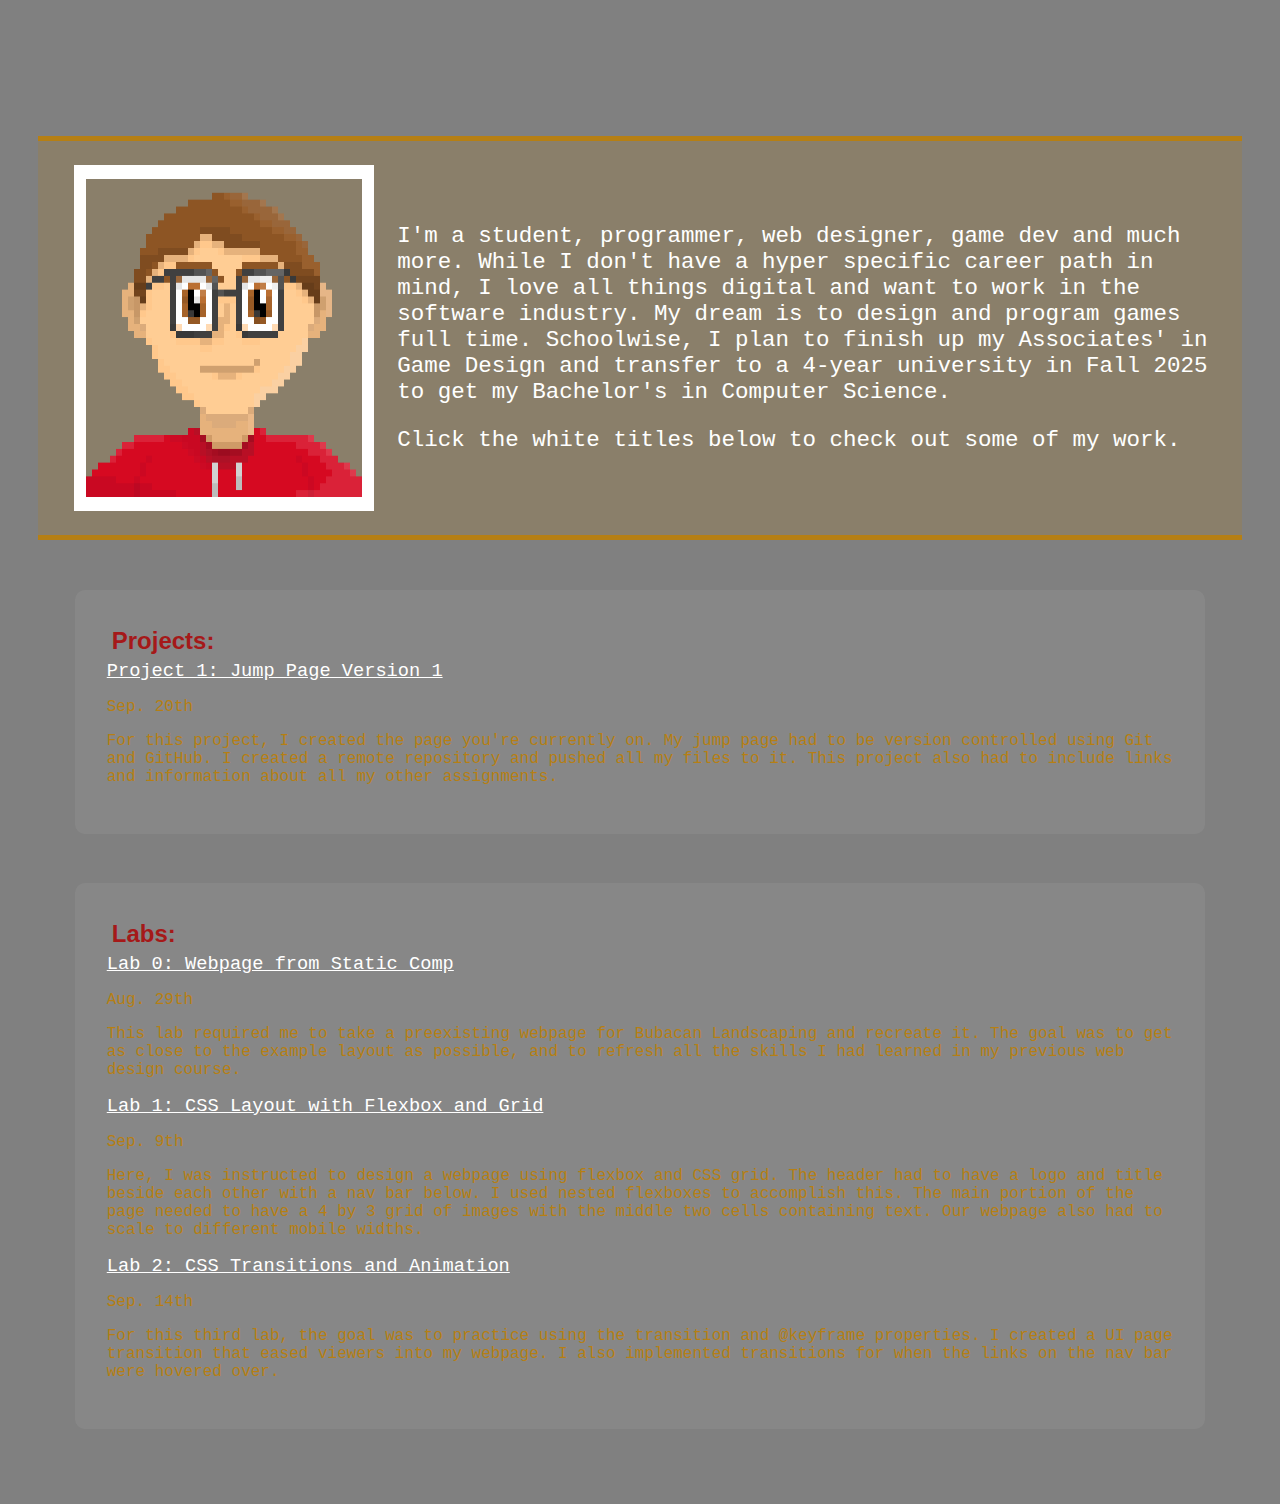
<file: artdm174/index.html>
<!--
Author: Josh T
File Name: index.html for Project 1
-->

<!DOCTYPE html>
<html lang="en">
<head>
    <meta charset="UTF-8">
    <meta name="viewport" content="width=device-width, initial-scale=1.0">
    <title>Jump Page</title>

    <link rel="stylesheet" href="css/main.css">
</head>
<body>

    <main>

        <!--
        have a section for the information about me
        -->
        <div class="about">

            <!--include an intro header-->
            <h1>Hey There!<br>I'm Josh</h1>

            <!--include a section for the intro image and text-->
            <div class = "intro">

                <img src="images/pixel portrait.png" alt="pixel art portrait of a man in a red sweatshirt">


                <!--wrap the intro text in a div so that it organizes in a grid properly-->
                <div class ="aboutText">
                    <p>I'm a student, programmer, web designer, game dev and much more. While I don't have a hyper specific career path in mind, 
                        I love all things digital and want to work in the software industry. 
                        My dream is to design and program games full time. 
                        Schoolwise, I plan to finish up my Associates' in Game Design and transfer to a 4-year university in Fall 2025 
                        to get my Bachelor's in Computer Science.
                    </p>
        
                    <p>
                        Click the white titles below to check out some of my work.
                    </p>
                </div>


            </div>

            
        </div>

        <!--include a section for the list of projects-->
        <section class="projects">
            <!--include a section heading-->
            <h2>Projects:</h2>

            <!--include a list where each list item has a title link, date and a description-->
            <ul>
                <li><a href="https://github.com/Life-Trekker/artdm174/tree/main/artdm174" target = "_blank">Project 1: Jump Page Version 1</a>
                    <p>Sep. 20th</p>
                    <p>For this project, I created the page you're currently on.  
                        My jump page had to be version controlled using Git and GitHub.  
                        I created a remote repository and pushed all my files to it.
                        This project also had to include links and information about all my other assignments.
                    </p>
                </li>
            </ul>
        </section>
    
        <!--include a section for the list of labs-->
        <section class="labs">

            <!--include a section heading-->
            <h2>Labs:</h2>

            <!--include a list where each list item has a title link, date and a description-->
    
            <ul>
                <li><a href="https://github.com/Life-Trekker/artdm174/tree/main/artdm174/labs/lab0" target = "_blank">Lab 0: Webpage from Static Comp</a>
                    <p>Aug. 29th</p>
                    <p>This lab required me to take a preexisting webpage for Bubacan Landscaping and recreate it.  
                        The goal was to get as close to the example layout as possible, 
                        and to refresh all the skills I had learned in my previous web design course.</p>
                </li>
                <li><a href="https://github.com/Life-Trekker/artdm174/tree/main/artdm174/labs/lab1" target = "_blank">Lab 1: CSS Layout with Flexbox and Grid</a>
                    <p>Sep. 9th</p>
                    <p>Here, I was instructed to design a webpage using flexbox and CSS grid.  
                        The header had to have a logo and title beside each other with a nav bar below.  I used nested flexboxes to accomplish this.
                        The main portion of the page needed to have a 4 by 3 grid of images with the middle two cells containing text.
                        Our webpage also had to scale to different mobile widths.
                    </p>
                </li>
                <li><a href="https://github.com/Life-Trekker/artdm174/tree/main/artdm174/labs/lab2" target = "_blank">Lab 2: CSS Transitions and Animation</a>
                    <p>Sep. 14th</p>
                    <p>For this third lab, the goal was to practice using the transition and @keyframe properties.
                        I created a UI page transition that eased viewers into my webpage.
                        I also implemented transitions for when the links on the nav bar were hovered over.
                    </p>
                </li>
            </ul>
        </section>

    </main>

</body>
</html>
</file>
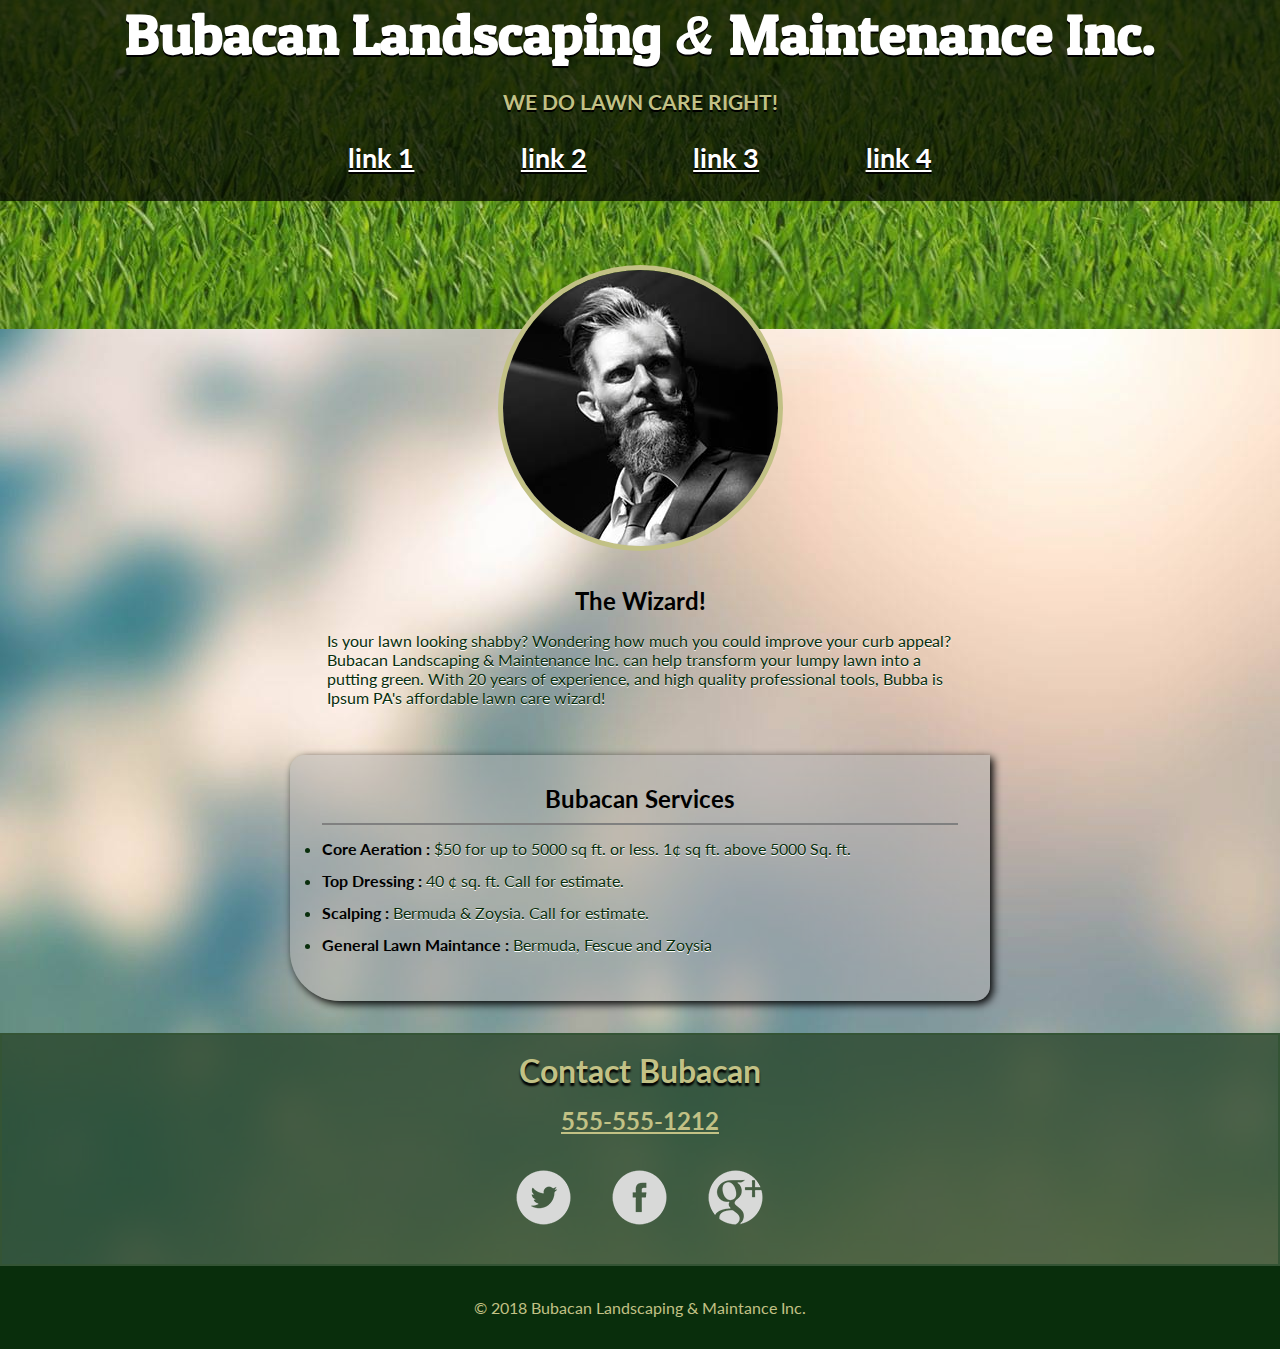
<file: artdm174/labs/lab0/index.html>
<!--
Author: Josh T
File Name: index.html for Lab 0
-->


<!DOCTYPE html>
<html lang="en">
    <head>
        <meta charset="UTF-8" />
        <title>Bubacan Landscaping &amp; Maintenance Inc.</title>
        <meta name="viewport" content="width=device-width, initial-scale=1.0" />
        <link rel="stylesheet" href="main.css">
    </head>

    <body>
        <!--this header contains the webpage title, motto and the list of links to other pages.-->
        <header>
            <h1>Bubacan Landscaping <i class="top_heading_amp">&amp;</i> Maintenance Inc.</h1>
            <h2>WE DO LAWN CARE RIGHT!</h2>

            <nav>
                <ul>
                    <li><a href="#">link 1</a></li>
                    <li><a href="#">link 2</a></li>
                    <li><a href="#">link 3</a></li>
                    <li><a href="#">link 4</a></li>
                </ul>
            </nav>
        </header>


        <main>
            <article>

                <!--this intro section contains the central image and the main intro text-->
                <section class="intro">
                    <img src="images/male-square.jpg">
                    <h2>The Wizard!</h2>
                    <p>Is your lawn looking shabby? Wondering how much you could improve your curb appeal? 
                        Bubacan Landscaping & Maintenance Inc. can help transform your lumpy lawn into a putting green. 
                        With 20 years of experience, and high quality professional tools, Bubba is Ipsum PA's affordable lawn care wizard!

                    </p>
                </section>

                <!--this services section contains the Bubacan Services title and a list of services offered-->
                <section class="services">
                    <h2>Bubacan Services</h2>
                    <ul>
                        <li>
                            <p><h3>Core Aeration :</h3> $50 for up to 5000 sq ft. or less.  1&cent; sq ft. above 5000 Sq. ft.</p>
                        </li>

                        <li>
                            <p><h3>Top Dressing :</h3> 40 &cent; sq. ft. Call for estimate.</p>
                        </li>

                        <li>
                            <p><h3>Scalping :</h3> Bermuda &amp; Zoysia. Call for estimate.</p>
                        </li>

                        <li>
                            <p><h3>General Lawn Maintance :</h3> Bermuda, Fescue and Zoysia</p>
                        </li>
                    </ul>
                </section>

                <!--this contact section contains a Contact Bubacan title, a phone number and social media images-->
                <section class="contact">
                    <h2>Contact Bubacan</h2>
                    <p><a href="#">555-555-1212</a></p>

                    <ul>
                        <li><a href="#"><img src="images/twitter.png"></a></li>

                        <li><a href="#"><img src="images/facebook.png"></a></li>
                        
                        <li><a href="#"><img src="images/google.png"></a></li>
                    </ul>
                </section>
            </article>
        </main>

        <!--the footer just has one line of copyright text-->
        <footer>
            <p>&copy; 2018 Bubacan Landscaping &amp; Maintance Inc.</p>
        </footer>
    </body>
</html>
</file>
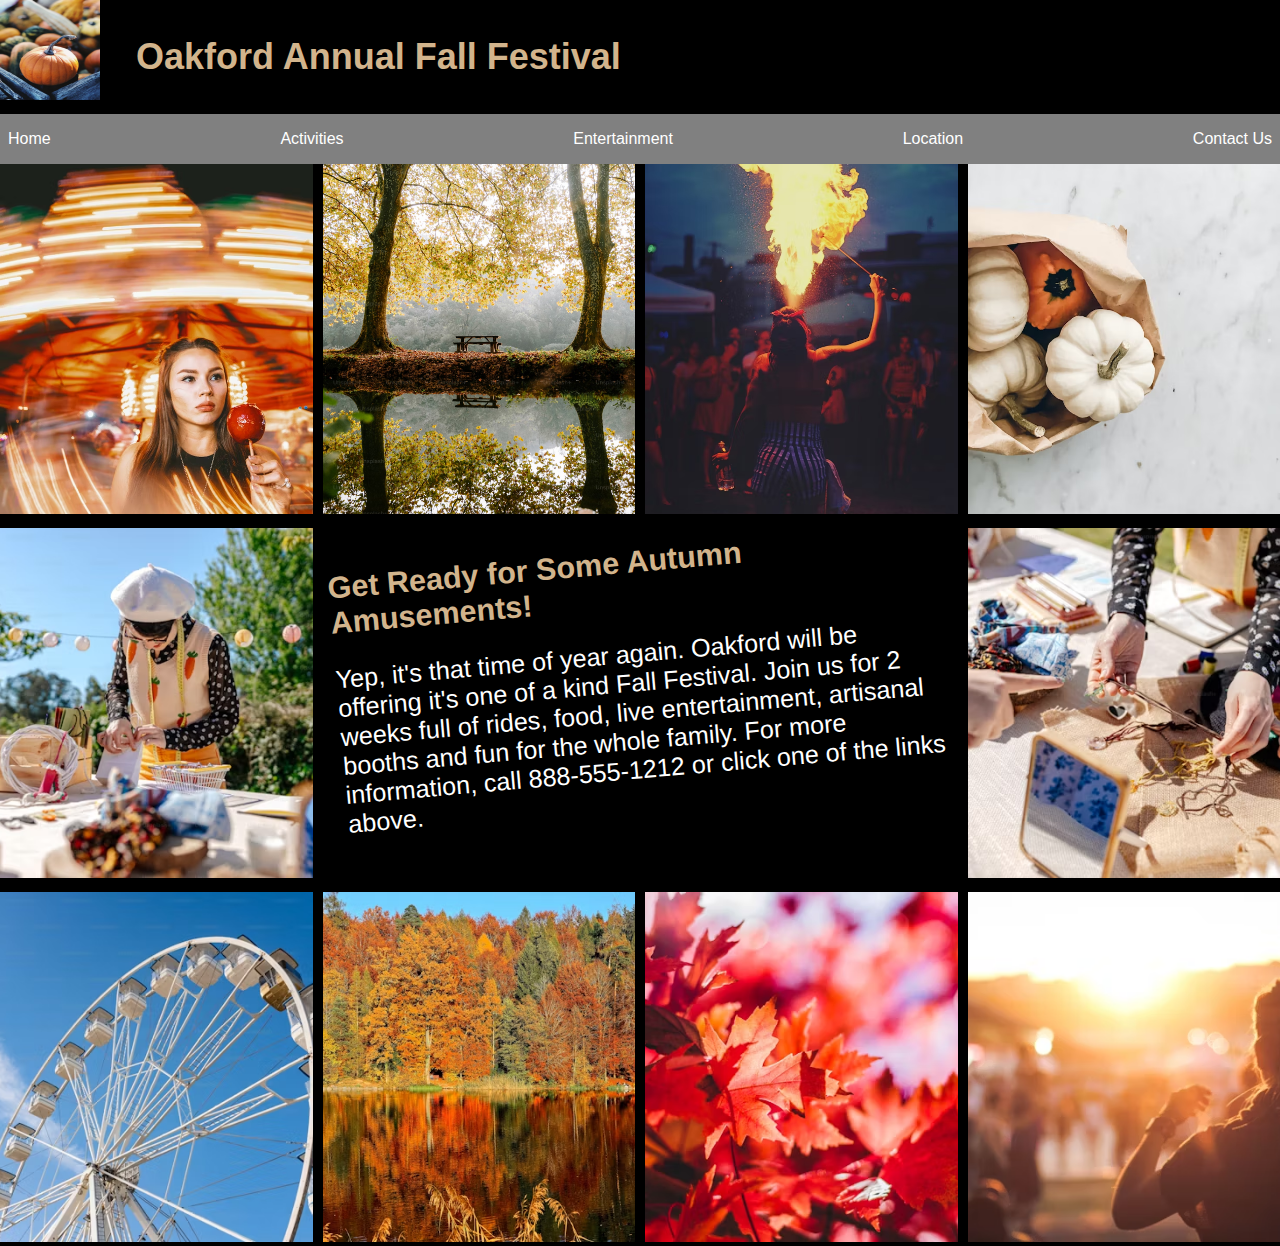
<file: artdm174/labs/lab1/index.html>
<!--
Author: Josh T
File Name: index.html for Lab 1
-->


<!DOCTYPE html>
<html lang="en">
    <head>
        <meta charset="UTF-8" />
        <meta name="viewport" content="width=device-width, initial-scale=1.0" />

        <title>Lab 1</title>

        <link rel="stylesheet" href="main.css">
    </head>

    <body>

        <header>
            
            <div class = "header_text">
                <img src="images/pumpkin1.avif">

                <h1>Oakford Annual Fall Festival</h1>
            </div>

            <nav>
                <ul>
                    <li><a href="#">Home</a></li>
                    <li><a href="#">Activities</a></li>
                    <li><a href="#">Entertainment</a></li>
                    <li><a href="#">Location</a></li>
                    <li><a href="#">Contact Us</a></li>
                </ul>
            </nav>

        </header>

        <main>
            <div class="grid_image">
                <img src="images/apple.avif">
            </div>

            <div class="grid_image">
                <img src="images/bench.avif">
            </div>

            <div class="grid_image">
                <img src="images/fire.avif">
            </div>

            <div class="grid_image">
                <img src="images/counter.avif">
            </div>

            <div class="grid_image">
                <img src="images/chef.avif">
            </div>


            <div class="body_text">
                <h2>Get Ready for Some Autumn Amusements!</h2>

                <p>Yep, it's that time of year again.  Oakford will be offering it's one of a kind Fall Festival.  
                    Join us for 2 weeks full of rides, food, live entertainment, artisanal booths and fun for the whole family.  
                    For more information, call 888-555-1212 or click one of the links above.
                </p>
            </div>

            <div class="grid_image">
                <img src="images/braclets.avif">
            </div>

            <div class="grid_image">
                <img src="images/wheel.avif">
            </div>

            <div class="grid_image">
                <img src="images/fall_forest.avif">
            </div>

            <div class="grid_image">
                <img src="images/leaves.avif">
            </div>

            <div class="grid_image">
                <img src="images/person.avif">
            </div>
        </main>
    </body>
</html>
</file>
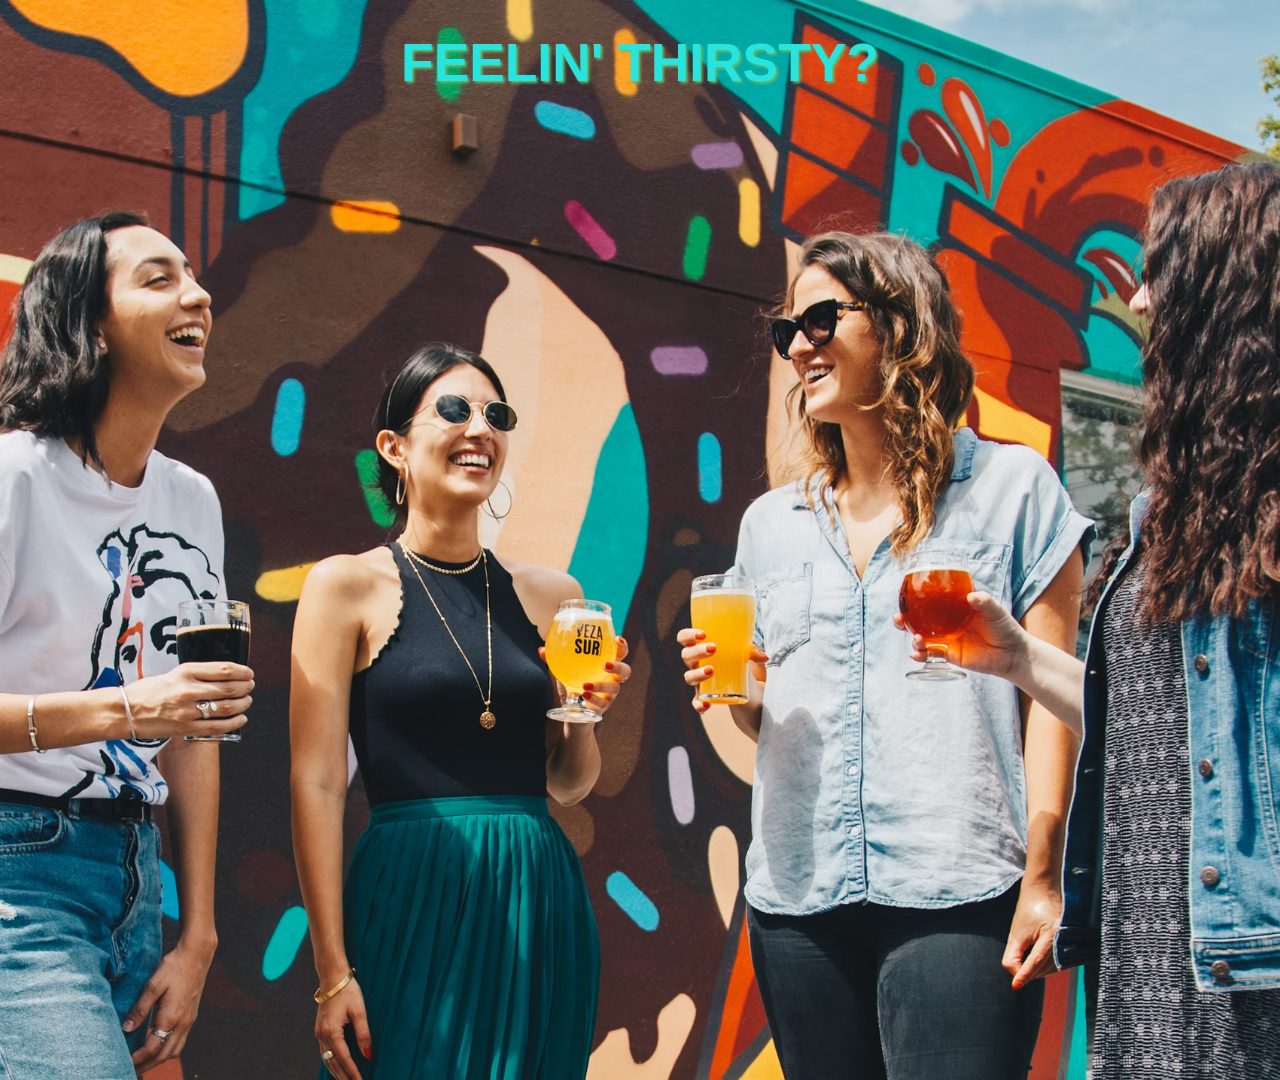
<file: artdm174/labs/lab2/index.html>
<!--
Author: Josh T
File Name: index.html for Lab 2
-->


<!DOCTYPE html>
<html lang="en">
    <head>
        <meta charset="UTF-8" />
        <meta name="viewport" content="width=device-width, initial-scale=1.0" />

        <title>Miracle Mixes</title>

        <link rel="stylesheet" href="main.css">
    </head>

    <body>

        <!--this div will hold the image that displays at the intro-->
        <div class="introCard">
            <!--this is the heading that displays on top of the intro image-->
          <h2>FEELIN' THIRSTY?</h2>
        </div>

        <!--this div contains all the other content-->
        <div class="content">
        <header>
                <!--this is the main website heading-->
                <h1>Miracle Mixes</h1>

            <!--this is the row of navigation links-->
            <nav>
                <ul>
                    <li><a href="#">HOME</a></li>
                    <li><a href="#">PRODUCTS</a></li>
                    <li><a href="#">CONTACT US</a></li>
                </ul>
            </nav>

        </header>


        <main>
            <!--this div contains the three product images for the home page-->
            <div class="productImages">
                <img src="images/orange_drink.avif">
                <img src="images/mint_drink.avif">
                <img src="images/lemon_drink.avif">
            </div>

            <!--this is the heading for the about section-->
            <h3>ABOUT</h3>

            <!--this is the body text describing the company and products -->
            <p>
                Miracle Mixes allow you to enjoy your favorite beverages on the go.  All you need is water! 
                Lorem ipsum dolor sit amet consectetur adipisicing elit. Aliquid illum at deleniti harum fugiat atque quam asperiores veritatis 
                delectus sunt numquam, distinctio neque nostrum debitis commodi qui officiis velit eius.
            </p>


        </main>

        <!--this footer contains a simple copyright statement-->
        <footer>
            
            <p>
                &copy Miracle Foods Inc. 2024.  All rights reserved.

            </p>
        </footer>
        </div>

    </body>
</html>
</file>
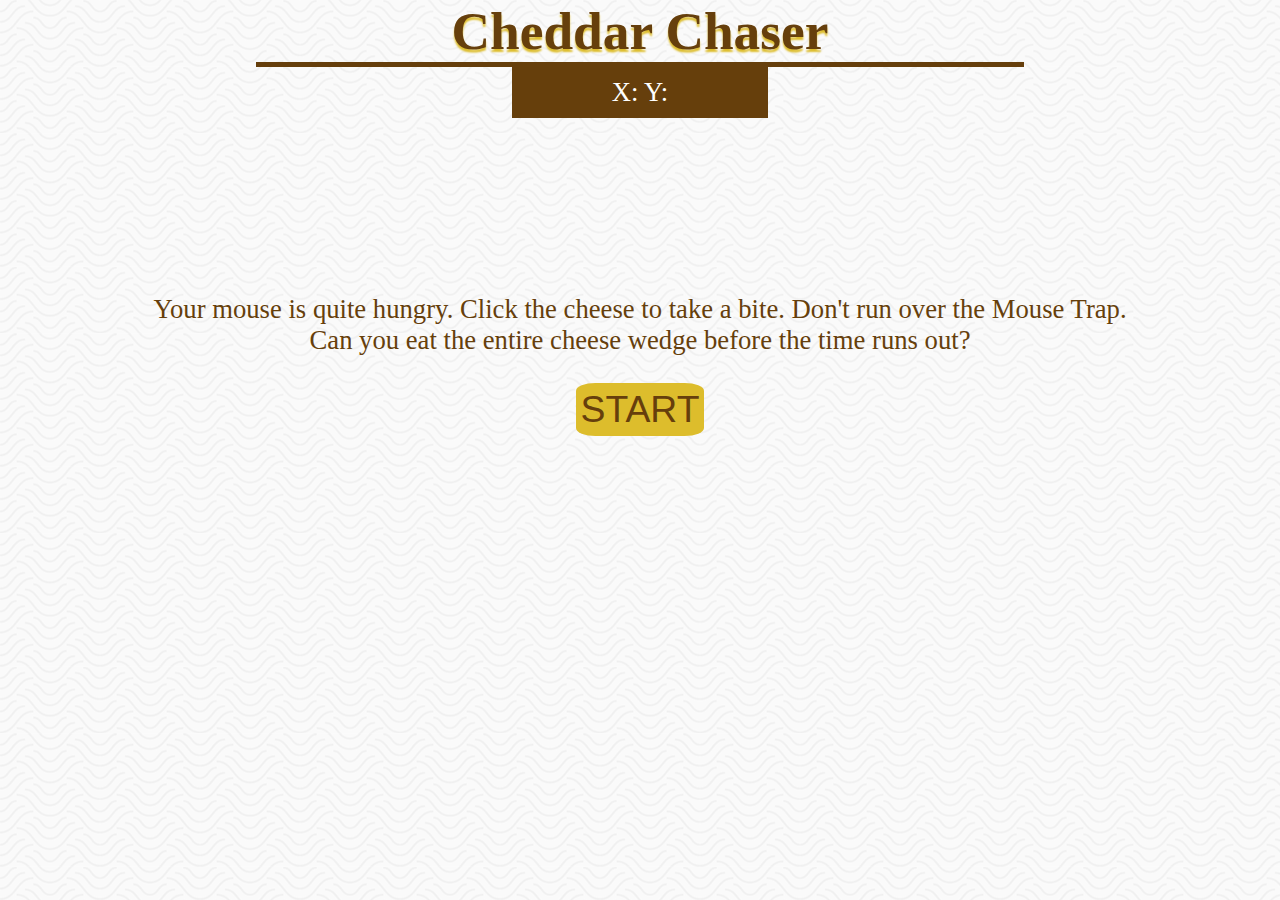
<file: artdm174/labs/lab3/index.html>
<!--
Author: Josh T
File Name: index.html for Lab 3
-->

<!DOCTYPE html>
<html lang="en">
<head>
    <meta charset="UTF-8">
    <meta name="viewport" content="width=device-width, initial-scale=1.0">
    <title>Clicker Game</title>

    <link rel="stylesheet" href="main.css">    
</head>

<body>

    <main>

        <!--create a heading-->
        <h1>Cheddar Chaser</h1>

        <!--create paragraphs to hold the mouse's location, the health of the cheese and the timer-->
        <p id="mouseLocator">X:   Y: </p>
        <p id="health"></p>
        <p id="timer"></p>

        <!--create images to hold the cheese and the mouse trap-->
        <img id="cheese" src="images/cheese.png">
        <img id="mouseTrap" src="images/mouse-trap.png">

        <!--create paragraphs to hold the game result and the instructions-->
        <p id="result"></p>
        <p id="instructions">Your mouse is quite hungry.  Click the cheese to take a bite.  Don't run over the Mouse Trap.<br>Can you eat the entire cheese wedge before the time runs out?</p>

        <!--create a button to begin the game-->
        <button id="start">START</button>


    </main>

</body>
</html>

<!--include the JS in the main.js file-->
<script src="main.js"></script>
</file>
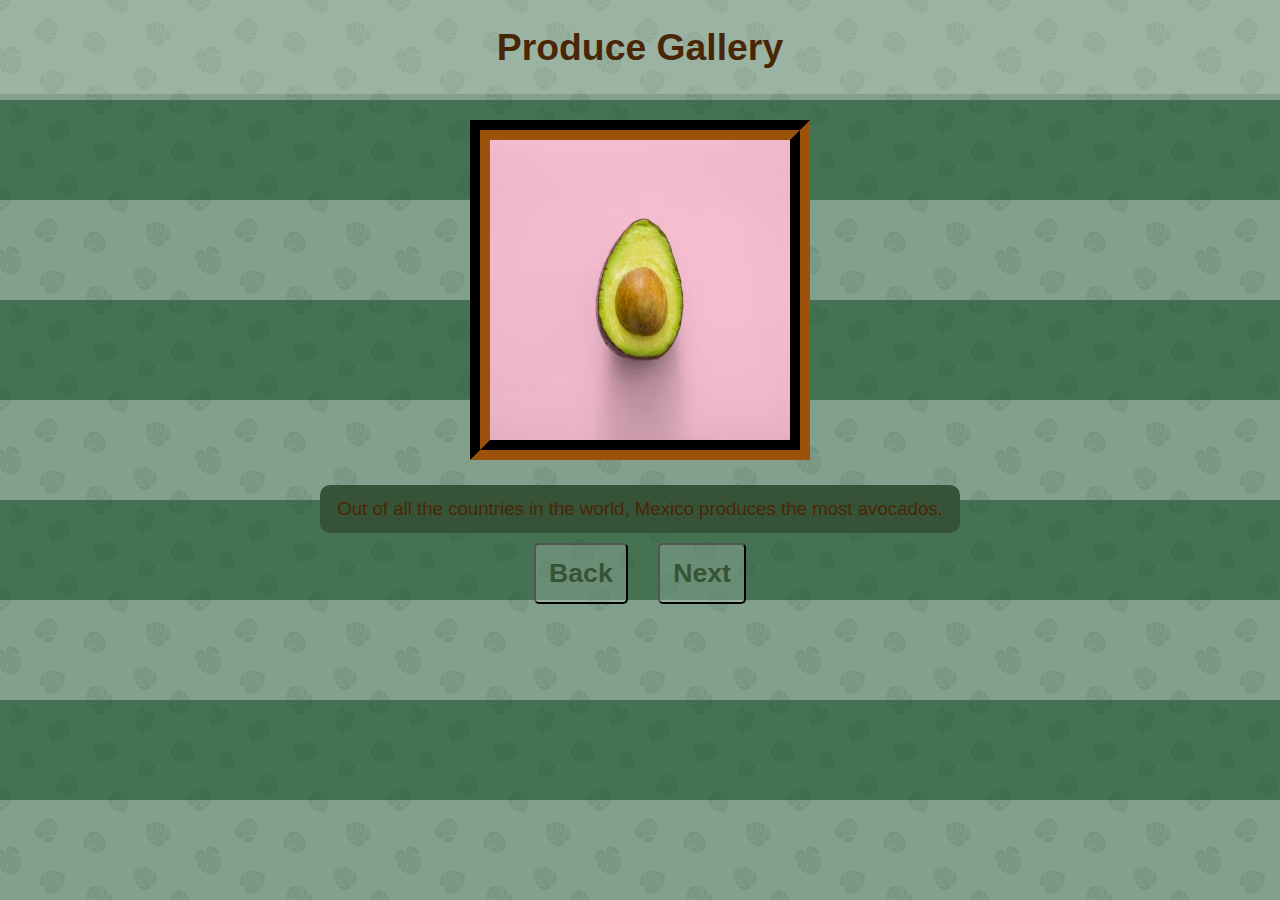
<file: artdm174/labs/lab4/index.html>
<!--
Author: Josh T
File Name: index.html for Lab 4
-->

<!DOCTYPE html>
<html lang="en">
<head>
    <meta charset="UTF-8">
    <meta name="viewport" content="width=device-width, initial-scale=1.0">
    <title>Grocery Gallery</title>

    <!--include the CSS in the main.css file-->
    <link rel="stylesheet" href="main.css"> 
    
    <!--include the JS in the main.js file-->
    <script src="main.js"></script>

    <!--include a fabicon-->
    <link rel="icon" href="images/fabicon.png" type="image/jpg">
</head>

<body>

    <main>

        <!--create a heading-->
        <h1>Produce Gallery</h1>

        <!--create a figure to hold all the images-->
        <figure id="gallery">

            <!--create 10 images that each have alt text and a class of slide-->
            <img class="slide" src="images/avocado.avif" alt="Out of all the countries in the world, Mexico produces the most avocados.">
            <img class="slide" src="images/banana.avif" alt="Bananas are high in potassium: an important mineral for the immune system">
            <img class="slide" src="images/cherries.avif" alt="Cherries come in a variety of other colors aside from red, including yellow, orange, black and purple.">
            <img class="slide" src="images/orange.avif" alt="Oranges are actually a special kind of berry.">
            <img class="slide" src="images/papaya.avif" alt="Papaya seeds are completely edible and are said to have a spicy flavor.">
            <img class="slide" src="images/tomato.avif" alt="The largest tomato on record weighed 3.5kg and was picked in Oklahoma.">
            <img class="slide" src="images/kiwi.avif" alt="Kiwi is a common topping on whipped cream and pavlova.">
            <img class="slide" src="images/dragonFruit.avif" alt="Dragon fruit is high in antioxidants, which help prevent chronic diseases.">
            <img class="slide" src="images/sprout.avif" alt="Brussel sprouts were introduced to North America by 18th century French settlers in Louisiana.">
            <img class="slide" src="images/mushroom.avif" alt="Several species of mushroom glow in the dark.">

            <!--create a figcaption to hold the caption for each image-->
            <figcaption id="caption">Here's some pictures of fruit.</figcaption>
        </figure>


        <!--create a div with two button controls inside-->
        <div class="controls">
            <button class="backBtn">Back</button>
            <button class="nextBtn">Next</button>
          </div>




    </main>

</body>

</html>
</file>
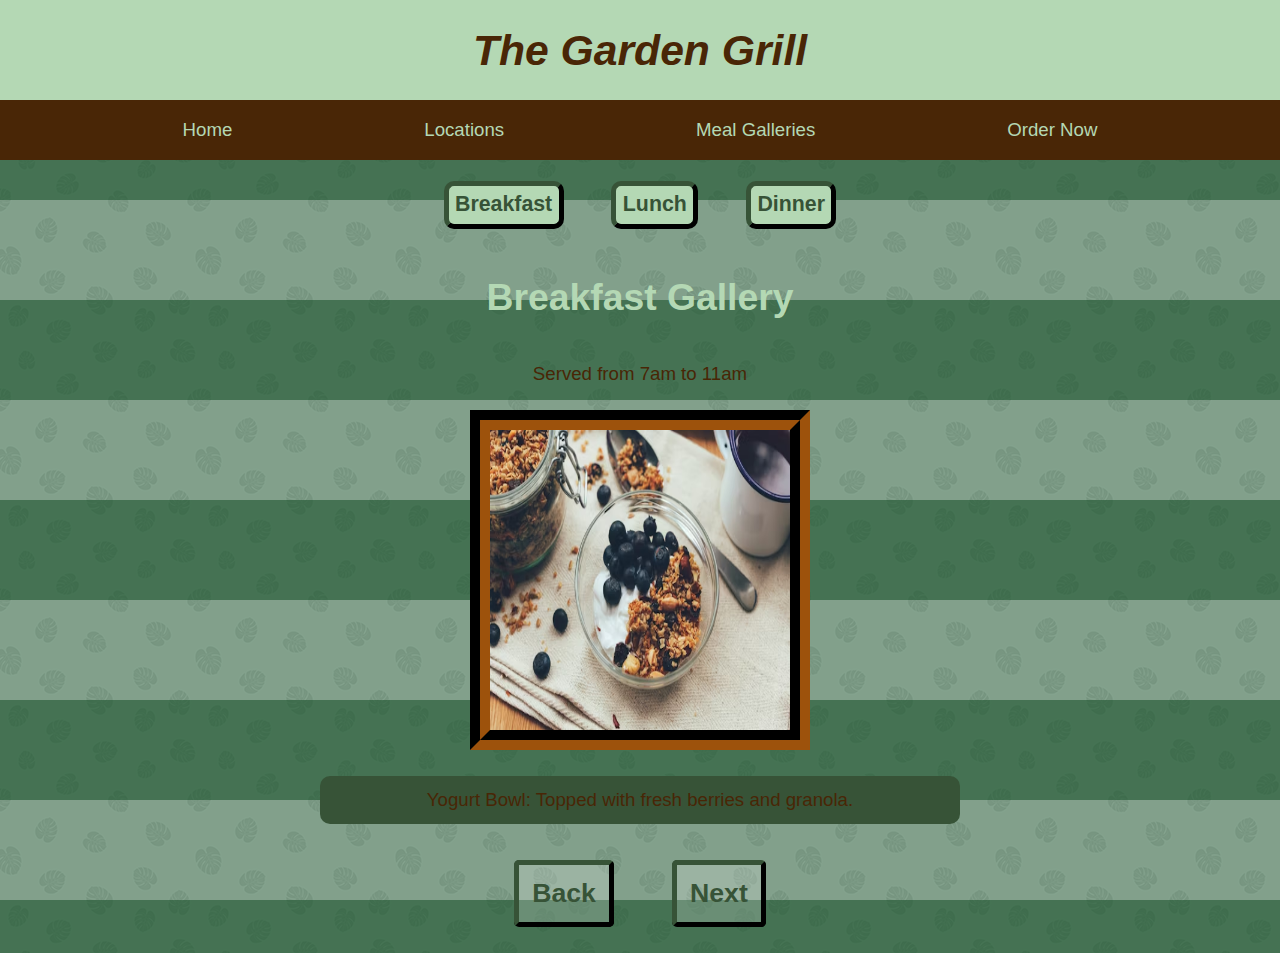
<file: artdm174/projects/project2/index.html>
<!--
Author: Josh T
File Name: index.html for Project 2
-->

<!DOCTYPE html>
<html lang="en">
<head>
    <meta charset="UTF-8">
    <meta name="viewport" content="width=device-width, initial-scale=1.0">
    <title>Meal Galleries</title>

    <!--include the CSS in the main.css file-->
    <link rel="stylesheet" href="main.css"> 
    
    <!--include the JS in the main.js file-->
    <script src="main.js"></script>

    <!--include a fabicon-->
    <link rel="icon" href="images/fabicon.png" type="image/jpg">
</head>

<body>

    <main>

        <!--create a heading-->
        <h1>The Garden Grill</h1>

        <!--create a horizontal list of navigation links-->
        <nav>
            <ul>
                <li><a href="#">Home</a></li>
                <li><a href="#">Locations</a></li>
                <li><a href="#">Meal Galleries</a></li>
                <li><a href="#">Order Now</a></li>
            </ul>
        </nav>

        <!--create a div with three button controls inside to change the gallery-->
        <div class="galleryControls">
            <button class="bfastBtn">Breakfast</button>
            <button class="lunchBtn">Lunch</button>
            <button class="dinnerBtn">Dinner</button>
        </div>

        <!--create a figure to hold all the breakfast gallery images-->
        <figure id="breakfast">

            <!--create a sub-heading-->
            <h2>Breakfast Gallery</h2>

            <!--create a paragraph to display the time these dishes are served-->
            <p>Served from 7am to 11am</p>

            <!--create 10 images that each have alt text and a class of slide-->
            <img class="slide" src="images/BreakfastGallery/granola.avif" alt="Yogurt Bowl:  Topped with fresh berries and granola.">
            <img class="slide" src="images/BreakfastGallery/bacon.avif" alt="Bacon Scramble:  Two eggs scrambled with bacon bits">
            <img class="slide" src="images/BreakfastGallery/cherry.avif" alt="Cherry Pancakes:  A tall stack of pancakes with our homemade cherry syrup">
            <img class="slide" src="images/BreakfastGallery/pancakes.avif" alt="Blueberry Pancakes:  A morning classic that comes with orange juice or coffee">
            <img class="slide" src="images/BreakfastGallery/egg.avif" alt="Sunnyside Sandwich:  Toast topped with tomato, bell pepper and a runny egg">
            <img class="slide" src="images/BreakfastGallery/omlet.avif" alt="Omelette:  Filled with cheese and mushrooms accompanied by two french toast sticks">
            <img class="slide" src="images/BreakfastGallery/toast.avif" alt="Avocado Toast:  Two slices of sourdough bread, smothered in avocado and hard-boiled eggs">
            <img class="slide" src="images/BreakfastGallery/waffles.avif" alt="Waffles:  Choose up to three toppings which include strawberries, maple syrup, whipped cream and more.">
            <img class="slide" src="images/BreakfastGallery/coffee.avif" alt="Espresso:  Feel free to ask for Lattes or Cappucinos as well">
            <img class="slide" src="images/BreakfastGallery/crossant.avif" alt="Cheese Crossant:  Baked daily">

        </figure>

        <!--create a figure to hold all the lunch gallery images-->
        <figure id="lunch">

            <!--create a sub-heading-->
            <h2>Lunch Gallery</h2>

            <!--create a paragraph to display the time these dishes are served-->
            <p>Served from 11am to 4pm</p>

            <!--create 10 images that each have alt text and a class of slide-->
            <img class="slide" src="images/LunchGallery/charcuterie.avif" alt="Charcuterie Board:  A fine selection of meats, cheeses and other accoutrement">
            <img class="slide" src="images/LunchGallery/caeser.avif" alt="Tomato Caeser:  Romaine lettuce topped with parmesean, croutons, cherry tomatoes and caeser dressing">
            <img class="slide" src="images/LunchGallery/summer.avif" alt="Summer Salad:  Blueberries, watermelon, feta and raspberry vinaigrette on a bed of spinach">
            <img class="slide" src="images/LunchGallery/gardenSoup.avif" alt="Garden Soup:  Our take on minestrone">
            <img class="slide" src="images/LunchGallery/pumpkin.avif" alt="Pumpkin Bisque:  A bright soup made from a medley of different gourds">
            <img class="slide" src="images/LunchGallery/sushi.avif" alt="Sushi Bowl:  A deconstructed tuna roll in a bowl">
            <img class="slide" src="images/LunchGallery/turkey.avif" alt="Turkey Sandwich:   Available as a pressed sandwich as well">
            <img class="slide" src="images/LunchGallery/cheesesteak.avif" alt="Cheesestake:  Comes with a side of garlic fries">
            <img class="slide" src="images/LunchGallery/italian.avif" alt="Italian Sub:  Lettuce, tomato, mozzarella, provolone and various meats on an artisinal roll">
            <img class="slide" src="images/LunchGallery/pizza.avif" alt="Flatbread Pizza:  A thin crust pie with all the fixings">

        </figure>

        <!--create a figure to hold all the dinner gallery images-->
        <figure id="dinner">

            <!--create a sub-heading-->
            <h2>Dinner Gallery</h2>

            <!--create a paragraph to display the time these dishes are served-->
            <p>Served from 4pm to 7:30pm</p>
        
            <!--create 10 images that each have alt text and a class of slide-->
            <img class="slide" src="images/DinnerGallery/classicBurger.avif" alt="Artisan Burger:  A 1/4 pounch beef patty topped with lettuce, pickled radishes and avocado">
            <img class="slide" src="images/DinnerGallery/onionBurger.avif" alt="Onion Burger:  A BBQ burger with fried onion instead of a patty">
            <img class="slide" src="images/DinnerGallery/steak.avif" alt="Sirloin Steak:  A crowd favorite">
            <img class="slide" src="images/DinnerGallery/pork.avif" alt="Cranberry Pork:  A pork chop served with a sweet orange and cranberry sauce">
            <img class="slide" src="images/DinnerGallery/chicken.avif" alt="Grilled Chicken:  Served with lemon and potatoes">
            <img class="slide" src="images/DinnerGallery/salmon.avif" alt="Salmon Filet:  Topped with diced apples and teriyaki glaze">
            <img class="slide" src="images/DinnerGallery/prawns.avif" alt="Sauted Prawns:  Served with rice or risotto">
            <img class="slide" src="images/DinnerGallery/fishAndChips.avif" alt="Fish and Chips:  Available beer battered or panko breaded">
            <img class="slide" src="images/DinnerGallery/kebab.avif" alt="Kebab:  Comes in lamb, chicken and shrimp varieties">
            <img class="slide" src="images/DinnerGallery/squash.avif" alt="Grilled Vegetables:  Includes tomatoes, eggplant, peppers and squash">
        
        </figure>

        
        <!--create a paragraph to hold the caption for each image-->
        <p id="caption">Here's some of the most popular items from our menus.</p>

        <!--create a div with two button controls inside-->
        <div class="controls">
            <button class="backBtn">Back</button>
            <button class="nextBtn">Next</button>
        </div>


    </main>

</body>

</html>
</file>
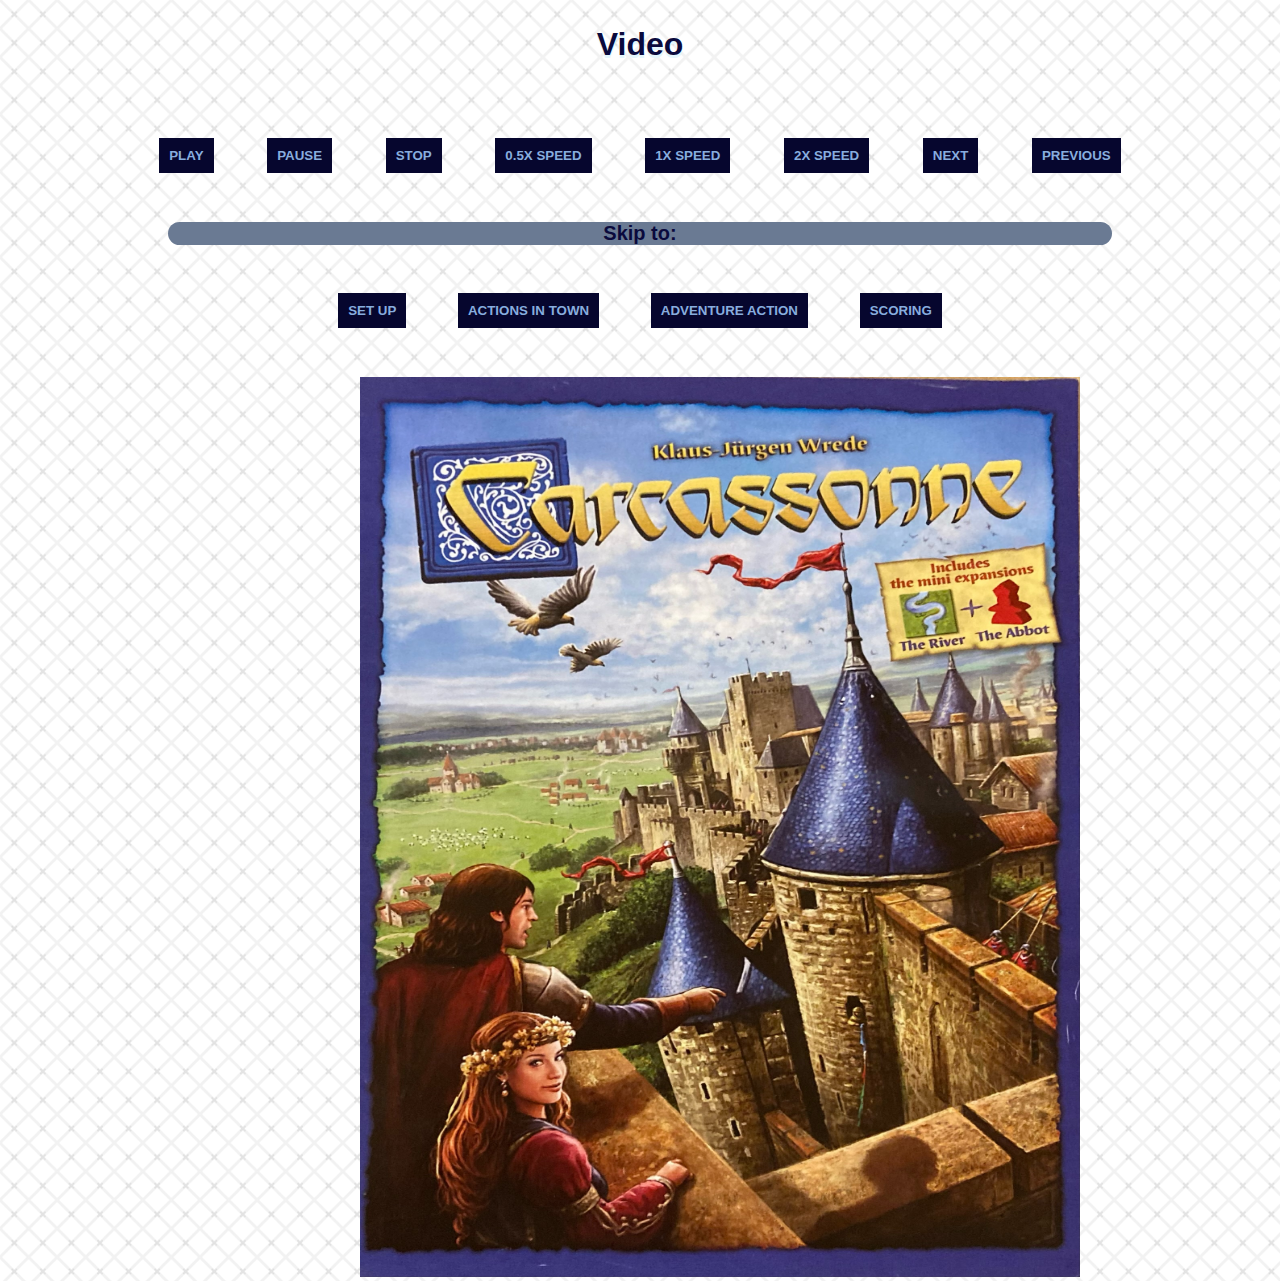
<file: artdm174/projects/project3/index.html>
<!--
Author: Josh T
File Name: index.html for Project 3
-->
<!DOCTYPE html>
<html lang="en">
    <head>
        <meta charset="UTF-8" />
        <title>Media Player</title>
        <meta name="viewport" content="width=device-width, initial-scale=1.0" />
        <link rel="stylesheet" href="main.css">
        <script src="main.js"></script>
    </head>

    <body>


        <main>

            <h1>Video</h1>

            <div id="player"></div>




            <div id="controls">

                <button id="start">PLAY</button>

                <button id="pause">PAUSE</button>

                <button id="stop">STOP</button>

                
                <button id="slow-motion">0.5X SPEED</button>

                <button id="normal-speed">1X SPEED</button>

                <button id="fast-forward">2X SPEED</button>

                <button id="flipNext">NEXT</button>
                <button id="flipPrev">PREVIOUS</button>

                <div id="skip-to-controls">
                    <h3>Skip to:</h3>

                    <button id="setup">SET UP</button>

                    <button id="town">ACTIONS IN TOWN</button>

                    <button id="adventuring">ADVENTURE ACTION</button>

                    <button id="scoring">SCORING</button>

                </div>

            </div>

            <div id="book">
                <img id="leftPage" src="images/rulebookPages/page2.jpeg">

                <div id="rightPage">
                    <img id="topPage" src="images/rulebookPages/page1.jpeg">
                    <img id="bottomPage" src="images/rulebookPages/page1.jpeg">
                </div>
            </div>



            
        </main>

    </body>
</html>
</file>
<file: artdm174/labs/lab0/main.css>
/* Fonts */
@import url(http://fonts.googleapis.com/css?family=Lato:300,400,700,300italic,400italic,700italic|Patua+One);

* {
    box-sizing: border-box;
}


/*
Author: Josh T
File Name: main.css for Lab 0
*/

/* CSS Reset */
body, header, nav, main, footer, img, h1, h2, h3, ul, section, aside, figure, figcaption {
    margin: 0;
    padding: 0;
    border: 0;
}

/*by default, set the background to the grasss image, font to Lato and set the text align to centers*/
body{
    background-image: url(images/grass.jpg);
    font-family: 'Lato', Helvetica, sans-serif;
    text-align: center;
}

/*STYLING FOR THE HEADER AND NAV BAR*/

/*set the header to be on a partially transparent black background and the text in it to have a slight shadow*/
header{
    background-color: rgba(0, 0, 0, 70%);
    text-shadow: 0px 2px 0px black;
}

/*set the top heading to be in white 28pt Patua One font*/
header h1{
    color: white;
    font-family: 'Patua One', sans-serif;
    font-size: 28pt;
}

/*set the ampersand in the top heading to be Lucida Sans font and be in italics*/
header h1 .top_heading_amp{
    font-family: 'Lucida Sans', Verdana, sans-serif;
    font-style: italic;
}

/*set the subheading in the header to be yellowish, 16pts in size and have a slight padding at the top*/
header h2{
    color: rgb(194, 193, 133);
    font-size: 16pt;
    padding: 1em 0 0 0;
}

/*set all text in the nav bar to be bold*/
nav{
    font-weight: bold;
}

/*remove the list styling in the nav bar unordered list*/
nav ul {
    list-style-type: none;
}

/*set the nav bar list items to be 20pt text in a single line with a slight padding around them*/
nav li {
    display: inline-block;
    padding: 1em 4%;
    font-size: 20pt;
}

/*set the links in the nav bar to be white in color*/
nav li a {
    color: white;
}

/*STYLING FOR THE MAIN CONTENT*/

/*set the main content to be on a bg background with a margin on top for the grass to peek through*/
main{
    background-image: url(images/bg.jpg);
    margin-top: 8em;
}

/*set the main image to be rounded with a yellowish border and a margin*/
/*use a negative top margin to have it sit between the grass and bg backgrounds*/
.intro img{
    border: 5px solid rgb(194, 193, 133);
    border-radius: 50%;

    margin: -4em 1em 2em 1em;
}

/*set the body text in the intro to be left-aligned and dark green with a white shadow*/
/*add some padding around it and center it using margins*/
.intro p{
    color: rgb(9, 46, 12);
    text-shadow: 0px 1px 0px white;
    text-align: left;

    padding: 1em 2em;
    margin: 0 auto;
}

/*set the services text inside a box with a partially transparent color, shadow and rounded corners*/
/*add margin and padding and make the text left-aligned and closer together with a white shadow*/
.services{
    background-color: rgba(180, 180, 180, 50%);
    box-shadow: 3px 3px 8px black;
    display: block;

    border-radius: 15px 0px 15px 50px;
    margin: 2em;
    padding: 2em;

    text-shadow: 0px 1px 0px white;
    text-align: left;

    line-height: 1;

}

/*set the services heading to have a line underneath with a small amount of padding and no shadow*/
.services h2{
    border-bottom: 2px solid gray;
    padding-bottom: 0.5em;
    text-shadow: none;
    text-align: center;
}

/*set the body text in the services section to be dark gray with a white shadow*/
.services p{
    color: rgb(9, 46, 12);

}

/*set the service titles to be black and medium font with no shadow*/
.services h3{
    color: black;
    font-size: medium;
    text-shadow: none;

}

/*after each service title, insert a newline*/
.services h3::after{
    content: "\a";
}

/*set the lists in the services section to be */
.services ul{
    color: rgb(9, 46, 12);
    list-style-type: disc;
}

/*set the contact information to be in a green box with a slight border*/
/*set that info to be in yellow text with some padding around it*/
.contact{
    background-color: rgba(43, 70, 44, 80%);
    border: 2px solid rgb(52, 84, 53);
    color: rgb(194, 193, 133);
    padding: 1em;
}

/*set the contact heading to have a black shadow and be of xx-large font*/
.contact h2{
    text-shadow: 0px 3px 2px black;
    font-size: xx-large;

}

/*set the image list items to be in a straight line with some padding*/
.contact li{
    display: inline-block;
    padding: 1em;
}

/*set the phone number to be bold, yellowish font in x-large size*/
.contact a{
    color: rgb(194, 193, 133);
    font-size: x-large;
    font-weight: bold;
}

/*STYLING FOR THE FOOTER*/

/*set the footer to be on a dark green background with padding and yellowish text*/
footer{
    background-color: rgb(9, 46, 12);
    color: rgb(194, 193, 133);
    padding: 1em;
}







/*STYLING FOR LARGER VIEWPORTS*/
@media only screen and (min-width : 700px) {

    /*change the header to be a larger size*/
    header h1{
        font-size: 42pt;
    }

    /*change the links to turn dark green with overlines when they're hovered over*/
    nav li a:hover {
        color: rgb(52, 84, 53);
        text-decoration: overline;
    }

    /*change the links to turn yellowish when clicked*/
    nav li a:active {
        color: rgb(194, 193, 133);
    }

    /*change the body text of the intro to be a max width of 690px*/
    .intro p{
        max-width: 690px;

    }

    /*change the services section*/
    .services{
        max-width: 700px;
        margin: 2em auto;
    }

    /*remove the newline after the service titles*/
    .services h3::after{
        content: "";
    }

    /*change the service titles to be inline with the service descriptions*/
    .services h3{
        display: inline-block;
    }


}
</file>
<file: artdm174/css/main.css>
/*
Author: Josh T
File Name: main.css for Project 1
*/

/* CSS Reset */
body, header, nav, main, footer, img, h1, h2, h3, ul, section, aside, figure, figcaption {
    margin: 0;
    padding: 0;
    border: 0;
}


/*
give the page a background pattern
set the default text color to gold and default font to Courier New
*/
body{
    background-image: url(../images/background-pattern.png);
    color: rgb(182, 127, 19);

    font-family: 'Courier New', Courier, monospace;
}

/*
give the content some padding
give it a gray background by default
play the fade animation to subtly change the color of the background pattern
*/
main{
    padding: 2%;
    background-color: gray;

    animation: fade 6s ease;
    animation-fill-mode: forwards;
}

/*
give the about section a slight margin below to separate it from the project and lab areas
*/
.about{
    margin: 0 0 50px 0;
}

/*
on mobile, display the about me text and image in a two row grid
place that content in a partially transparent gold box with a top and bottom borders
add some padding along the sides of this box
finally, play the expand animation when the page loads
*/
.intro{
    display: grid;
    grid-template-rows: 1fr 0.8fr;

    background-color: rgba(182, 127, 19, 0.2);
    border-bottom: solid 5px rgb(182, 127, 19);
    border-top: solid 5px rgb(182, 127, 19);

    padding: 0 1%;

    animation: expand 1.2s ease;
    animation-fill-mode: forwards;

}

/*
make the top heading red Helvetica font and have it aligned to the center
give it padding and set it's opacity to 0, hiding it until it's animation has finished
play the textFlyIn animation after the expand animation on the intro box
*/
h1{
    font-family: Helvetica, Arial, sans-serif;
    color: rgb(165, 25, 25);
    text-align: center;


    padding: 1%;

    opacity: 0;

    animation: textFlyIn 1s ease;
    animation-fill-mode: forwards;
    animation-delay: 1.6s;
}

/*
make the image have a max width of 35% and a minimum width of 300px
give it a slight margin on the top and bottom
center it in it's cell
*/
.about img{
    max-width: 35%;
    min-width: 300px;

    margin: 2% auto;

}

/*
make the text in the about section white
it's font size should be 2.5vmin, with a minimum font size of 12pts
*/
.about p{
    color: white;
    font-size: max(12pt, 2.5vmin);

}

/*
make the subheaders for the projects and labs sections bold, red Helvetica font
give them a tiny bit of padding
*/
h2{
    text-decoration: bold;
    font-family: Helvetica, Arial, sans-serif;
    color: rgb(165, 25, 25);

    padding: 5px;
}

/*
place the projects and labs content in partially transparent gray boxes with rounded corners
*/
.projects, .labs{
    margin: 4%;
    padding: 2em;
    background-color: rgba(163, 163, 163, 20%);
    border-radius: 10px;
}

/*
remove the list styling from the unordered lists of projects and labs
*/
ul{
    list-style-type: none;
}

/*
make the links in the lists white with 14pt font
*/
li a{

    color: white;
    font-size: 14pt;
}

@keyframes textFlyIn{
        /*At the start of the textFlyIn animation, have the text be transparent, smaller than normal and above it's ending location*/
        0% {
            font-size: 20pt;
            transform: translateY(-100px);
            opacity: 0.2;
        }
        /*In the middle of the texFlyIn animation, have the text be larger than normal*/
        60%{
            font-size: 30pt;
        }
    
        /*At the end of the textFlyIn animation, have the text be normal size, fully visible and in the proper place*/
        100%{
            font-size: 24pt;
            transform: translateY(0px);
            opacity: 1;
    
        }

}

@keyframes fade {
    /*At the start of the fade animation, have the background color be partially visible, lightening the pattern below it*/
    0%{
        background-color: rgba(120, 120, 120, 0.3);
    }

    /*By the end of the fade animation, have the background color be completely transparent, returning the pattern below to the standard brightness*/
    100%{
        background-color: rgba(120, 120, 120, 0);
    }
}

@keyframes expand {
    /*At the start of the expand animation, have the intro box be the standard width but extermely low height*/
    0%{
        transform: scaleY(0.000000001);
    }

    /*60% of the way through the expand animation, have the intro box be taller than it should be*/
    60%{
        transform: scaleY(1.1);
    }

    /*80% of the way through the expand animation, have the intro box be slightly shorter than it should be*/
    80%{
        transform: scaleY(0.9);
    }

    /*90% of the way through the expand animation, have the intro box be slightly taller than it should be*/
    90%{
        transform: scaleY(1.05);
    }

    /*At the end of the expand animation, have the intro box be the desired height*/
    100%{
        transform: scaleY(1);
    }
}

/*Rules for desktop view*/
@media only screen and (min-width : 850px) {

    /*
    For desktops, display the intro image and text next to each other in a flexbox
    */
    .intro{
        display: flex;
        margin: 1%;
    }

    /*
    Add margin around the image
    */
    .about img{
        margin: 2%;
    }

    /*
    Add padding around the top and bottom of the intro text
    */
    .aboutText{
        padding: 5% 0;
    }
}
</file>
<file: artdm174/labs/lab1/main.css>
/*
Author: Josh T
File Name: main.css for Lab 1
*/

/* CSS Reset */
body, header, nav, main, footer, img, h1, h2, h3, ul, section, aside, figure, figcaption {
    margin: 0;
    padding: 0;
    border: 0;
}

/*set the background of the page to solid black and set the default font to Arial*/
body{
    background-color: black;
    font-family: Arial, Helvetica, sans-serif;
}

/*place all the header elements into a flex box that displays in a column direction*/
header{
    display: flex;

    flex-direction: column;
    
}

/*place the logo and header text into a flex box that displays in a row direction*/
.header_text{
    display: flex;
    flex-direction: row;
}

/*set the logo to be a 100px square*/
.header_text img{
    width: 100px;
    height: 100px;
}

/*make the header text resize with the page.  Give it a slight margin and in a tan color.*/
h1{
    font-size: 4vmin;
    
    margin: 1em;
    color: tan;

}

/*set the color of the navigation bar to be gray*/
nav{
    background-color: gray;

}

/*remove the bullet points from the list of nav links.  place those links in a flex box with space between them*/
nav ul{
    list-style-type: none;
    display: flex;
    justify-content: space-between;

}


/*give all the nav links a small amount of padding.  display them as inline blocks*/
nav li {
    display: inline-block;

    padding: 1em 0.5em;

}

/*remove the text decoration from the links and make them white*/
nav li a{
    text-decoration: none;
    color: white;
    background-color: none;

    text-align: center;

}

/*when the nav list items are hovered over, transition them to a tan background color*/
nav li:hover{
    background-color: tan;
    
    transition: all 1s ease;
}

/*when the nav list links are hovered over, transition them to black text with underlines*/
nav li a:hover{
    text-decoration: underline;
    color: black;

    transition: all 1s ease;
}

/*display the elements in the main body of the web page as a 3 by 4 grid with a grid gap of 10px*/
main{
    display: grid;
    grid-template-rows: repeat(3, 1fr);
    grid-template-columns: repeat(4, 1fr);


    grid-gap: 10px;

}

/*set the images in the main part of the page to cover their entire cell and to never grow taller than 350pxs*/
.grid_image img{
    width: 100%;
    height: 100%;

    max-height: 350px;

    object-fit: cover;
}

/*have the text in the main part of the part take up two columns, with a slight angle and margin*/
.body_text{
    grid-column-start: 2;
    grid-column-end: 4;

    rotate: -5deg;
    margin: 1em;
}

/*set the color of the main text heading to be tan and set the heading to resize with the screen*/
h2{    
    color: tan;
    font-size: 3.4vmin;
}

/*set the color of the main text to be white and set the text to resize with the screen*/
p{
    color: white;
    font-size: 2.8vmin;
}
</file>
<file: artdm174/labs/lab2/main.css>
/*
Author: Josh T
File Name: main.css for Lab 2
*/

/* CSS Reset */
body, header, nav, main, footer, img, h1, h2, h3, ul, section, aside, figure, figcaption {
    margin: 0;
    padding: 0;
    border: 0;
}

/*these are css variables to define the most used colors on this webpage*/
:root{
    --first-color: rgb(39, 229, 222);
    --second-color: rgb(162, 237, 162);
    --third-color: rgb(104, 188, 104);
}

/*set Trebuchet MS to the default font and set all text to be center aligned*/
body{
    font-family:'Trebuchet MS', 'Lucida Sans Unicode', 'Lucida Grande', 'Lucida Sans', Arial, sans-serif;
    text-align: center;
    
}

/*set the intro card to be in front of the actual content on the page
set the background of the div to be the intro banner image.
set the div to take up the whole screen
play the minimize animation a little bit after the page loads
*/
.introCard{
    z-index: 2; 
    position: absolute; 
    top: 0; 
    left: 0;


    background-image: url(images/introBanner.avif);
    background-position: center;
    background-repeat: no-repeat;
    background-size: cover;

    width: 100vw;
    height: 120vh;

    animation: minimize 0.7s ease;
    animation-fill-mode: forwards;
    animation-delay: 1.3s;

}

/*center the intro card heading and give it some padding.  change its color and add a small text shadow
play the textMinimize animation to "erase" it from the page
*/
.introCard h2{
    margin: auto 0;
    padding: 2rem;
    font-size: 40pt;

    color: var(--first-color);
    text-shadow: 2px 2px 3px var(--third-color);

    animation: textMinimize 0.1s ease;
    animation-fill-mode: forwards;
    animation-delay: 1.9s;
}

/*place the contents of the page behind the intro card*/
.content{
    z-index: 1; 
    position: absolute; 
    top: 0; 
    left: 0;
}


/*give the main heading a margin and change it's color */
header h1{
    margin: 1em;
    color: var(--second-color);
}

/*change the background color of the nav bar*/
nav{
    background-color: var(--second-color);
}

/*display the nav links in an evenly spaced row*/
nav ul{
    display: flex;
    list-style-type: none;
    justify-content: space-evenly;

}

/*give the nav links a bit of padding.
by default, they should have a secondary color background and should be aligned with the nav bar
have them transition back to this state over 0.2 seconds
*/
nav li{
    padding: 2em;

    background-color: var(--second-color);
    transform: translate(0px, 0px);
    transition: all 0.2s linear;
}

/*
when hovered over, the nav links should have a third color background and should below the nav bar
have them transition to this state over 0.2 seconds
*/
nav li:hover{

    transform: translate(0px, 20px);
    background-color: var(--third-color);

    transition: all 0.2s linear;

}

/*remove the underlines on the nav bar links.  make them white and 16pt font*/
nav li a{

    text-decoration: none;
    color: white;
    font-size: 16pt;
}

/*place padding around the main and change it's background color
set all text here to be the third color
*/
main{
    padding: 4em;
    background-color: var(--first-color);
    color: var(--third-color);
}

/*space the three product images in a row evenly*/
.productImages{
    display: flex;
    justify-content: space-evenly;

}

/*have the product images scale to the screen size, up to a maximum width and height
give each image a small margin on the sides and a border
1 second after the page loads, play the slide from left animation
*/
img{
    max-height: 300px;
    max-width: 200px;
    width: 40%;

    margin: 0em 0.2em;

    object-fit: cover;
    border: var(--third-color) 5px solid;

    animation: slideFromLeft 1.5s ease;
    animation-fill-mode: forwards;
    animation-delay: 1s;
}

/*give the body text's heading an underline an a little padding*/
h3{
    padding: 1em;
    text-decoration: underline;
}

/*center the body text and made it not spread to the edges of the main*/
p{
    margin: 1em auto;
    width: 80%;
}

/*set the color of the footer text to the secondary color*/
footer{
    color: var(--second-color);
}


@keyframes minimize{
    /*At the start of the minimize animation, set the effected element to not be translated at all and to recieve all clicks*/
    0% {
        transform: translate(0px, 0px);
        pointer-events: all;
    }
    /*In the middle of the minimize animation, set the effected element to be lower*/
    60%{
        transform: translate(0px, 100vh);
    }

    /*At the end of the minimize animation, to not recieve any clicks and to be invisible and to be really really small, essentially deleted*/
    100%{
        pointer-events: none;
        opacity: 0%;
        width: 0px;
        height: 0px;

    }
}

@keyframes textMinimize{
    /*At the start of the text minimize animation, set the effected element a font size of 40pts*/
    0%{
        font-size: 40pt;

    }
    /*At the end of the text minimize animation, set the effected element to have no padding and be 1pt font size, essentially deleting it*/
    100%{
        font-size: 1pt;
        padding: 0;
        pointer-events: none;
    }
}

@keyframes slideFromLeft{
    /*At the start of the slide from left animation, set the effected element to be left of where it's supposed to be*/
    0%{
        transform: translateX(-50px);

    }

    /*A little over half way into the slide from left animation, set the effected element to be a little right of where it's supposed to be*/
    70%{
        transform: translateX(10px);
    }

    /*At the end of the slide from left animation, set the effected element to be exactly where it's supposed to be*/
    100%{
        transform: translateX(0px);
    }
}
</file>
<file: artdm174/labs/lab3/main.css>
/*
Author: Josh T
File Name: main.css for Lab 3
*/

/* CSS Reset */
body, header, nav, main, footer, img, h1, h2, h3, ul, section, aside, figure, figcaption {
    margin: 0;
    padding: 0;
    border: 0;
}

/*set the background of the page to the papyrus pattern
set the default font to brown 20pt Georgia
make everything unclickable by default
*/
body{

    background-image: url(images/papyrus.webp);
    font-family: Georgia, 'Times New Roman', Times, serif;
    font-size: 20pt;
    color: rgb(102, 63, 12);

    pointer-events: none;
}

/*set the heading to fantasy
    give it a border on the bottom, a bit of a margin and a text shadow
*/
h1{
    font-family: fantasy;
    text-shadow: 0px 3px 2px rgb(221, 189, 44);
    border-bottom: solid rgb(102, 63, 12) 5px;
    margin: 0px 20%;
}

/*center the text in the main area*/
main{
    text-align: center;
    
}

/*set the max width of the cheese and trap to be 100px
make all transform transitions take 1 second
make the cheese and trap hidden and unclickable by default
make all keyframe animations on them play once
*/
img{
    max-width: 100px;
    transition: transform 1s;
    opacity: 0%;
    pointer-events: none;
    animation-fill-mode: forward;

}

/*set the mouse location text to white in a brown box
give this text a large horizontal margin and some padding
*/
#mouseLocator{
    background-color: rgb(102, 63, 12);
    margin: 0 40%;
    padding: 10px;
    color: white;
}

/*make the health text yellow and bold*/
#health{
    color: rgb(221, 189, 44);
    font-style: bold;
}

/*make the result text yellow 32pt fantasy font*/
#result{
    color: rgb(221, 189, 44);
    font-size: 32pt;
    font-family: fantasy;
}

/*make the button be yellow with brown text
give it rounded corners with some padding
make it clickable by default
make the text 28pt and remove the border
*/
button{
    background-color: rgb(221, 189, 44);
    color: rgb(102, 63, 12);
    font-size: 28pt;
    padding: 5px;

    border-radius: 15%;
    border: none;

    pointer-events: auto;
    
}

@keyframes fadeIn{
    /*At the start of the fadeIn animation, set the image to 20px by 20px*/
    0% {
        width: 20px;
    }

    /*At the end of the fadeIn animation, set the image to 100px by 100px*/
    100%{
        width: 100px;


    }
}
</file>
<file: artdm174/labs/lab4/main.css>
/*
Author: Josh T
File Name: main.css for Lab 4
*/

/* CSS Reset */
body, header, nav, main, footer, img, h1, h2, h3, ul, section, aside, figure, figcaption {
    margin: 0;
    padding: 0;
    border: 0;
}

/*set the background of the page to the jungle pattern
center the text and make it brown, 14pt Geneva by default
*/
body{
    background-image: url("images/jungle.png");

    text-align: center;
    color: rgb(73, 38, 6);
    font-family: Geneva, Verdana, sans-serif;
    font-size: 14pt;
}

/*place the heading on a transparent white background
and give it some padding
*/
h1{
    background-color: rgba(255, 255, 255, 0.2);
    padding: 2%;
}


/*by default, display the images as squares with brown borders
give these some margin
*/
img{
    display: block;
    width: max(20vw, 300px);
    height: max(20vw, 300px);

    border: groove 20px rgb(73, 38, 6);

    margin: 2% auto;
}

/*place the figcaption in a green box with rounded corners
give it some padding and a margin
*/
figcaption{
    background-color: rgb(55, 83, 55);
    border-radius: 10px;
    padding: max(1%, 10px);
    margin: 10px 25%;
}

/*make the text in the buttons green, 20pt and bold
give the buttons some margins and padding
round the corners of the buttons and give them transparent white backgrounds
without JS, hide the buttons
*/
button{
    color: rgb(55, 83, 55);
    font-size: 20pt;
    font-weight: bold;

    margin: 0 1%;
    padding: 1%;
    border-radius: 5px;
    background-color: rgba(255, 255, 255, 0.2);

    display: none;
}

/*when an element gains the current class,
have it play the easeIn animation
*/
.current{
    animation: easeIn 1s ease;
}

@keyframes easeIn{
    /*when the animation starts, blur the element and shift it to the right*/
    0%{
        filter: blur(8px);
        transform: translateX(30px);
    }

    /*by the end of the animation, remove the blur and put it in the default place*/
    100%{
        filter: blur(0px);
        transform: translateX(0px);
    }

}
</file>
<file: artdm174/projects/project2/main.css>
/*
Author: Josh T
File Name: main.css for Project 2
*/

/* CSS Reset */
body, header, nav, main, footer, img, h1, h2, h3, ul, section, aside, figure, figcaption {
    margin: 0;
    padding: 0;
    border: 0;
}

/*set the background of the page to the jungle pattern
center the text and make it brown, 14pt Geneva by default
*/
body{
    background-image: url("images/jungle.png");

    text-align: center;
    color: rgb(73, 38, 6);
    font-family: Geneva, Verdana, sans-serif;
    font-size: 14pt;
}

/*place the heading on a mint background
give it some padding and change it to 32pt italic text
*/
h1{
    background-color: rgb(180, 216, 180);
    font-style: italic;
    font-size: 32pt;

    padding: 2%;
}

/*remove the bullet points from the list of nav links.  
place those links in a flex box and space them evenly
give that nav bar a brown background
*/
nav ul{
    list-style-type: none;
    display: flex;
    justify-content: space-evenly;

    background-color: rgb(73, 38, 6);

}

/*give all the nav links a small amount of padding.  
display them as inline blocks
*/
nav li {
    display: inline-block;

    padding: 1em 0.5em;

}

/*remove the text decoration from the links and make them mint*/
nav li a{
    text-decoration: none;
    color: rgb(180, 216, 180);


    text-align: center;

}

/*when the nav list items are hovered over, transition them to a dark green background color*/
nav li:hover{
    background-color: rgb(55, 83, 55);
    
    transition: all 0.5s ease;
}

/*set the text of the sub heading to 28pt mint font
when JS is disabled, it will span two columns
*/
h2{
    color: rgb(180, 216, 180);
    font-size: 28pt;
    padding: 2%;

    grid-column: span 2;
}


/*by default, display the images as squares with brown borders
give these some margin
*/
img{
    display: block;
    width: max(20vw, 300px);
    height: max(20vw, 300px);

    border: groove 20px rgb(73, 38, 6);

    margin: 2% auto;
}

/*when JS is disabled, display the slides in a 2 column layout*/
figure{
    display: grid;

    grid-template-columns: repeat(2, 1fr);
    grid-template-rows: 0.2fr 0.2fr repeat(5, 1fr);
}

/*when JS is disabled, make the time paragraphs centered in the grid*/
p{
    grid-column: span 2;
}

/*place the figcaption in a green box with rounded corners
give it some padding and a margin
*/
#caption{
    background-color: rgb(55, 83, 55);
    border-radius: 10px;
    padding: max(1%, 10px);
    margin: 10px 25%;
}

/*give all te buttons some margin
and hide them when JS is disabled
make the text within them green and give them green borders
make the text in them bold
*/
button{
    color: rgb(55, 83, 55);
    border: rgb(55, 83, 55) outset 5px;

    font-weight: bold;

    margin: 1em;

    display: none;
}

/*make the text in the back and next buttons 20pt font
give the buttons some padding
round the corners of the buttons and give them transparent white backgrounds
*/
.controls button{
    font-size: 20pt;
    padding: 1%;

    border-radius: 5px;
    background-color: rgba(255, 255, 255, 0.2);
    border: rgb(55, 83, 55) outset 5px;

}

/*make the text in the gallery change buttons 20pt font
give the buttons a tiny bit of padding
round the corners of the buttons and give them mint backgrounds
*/
.galleryControls button{

    font-size: 16pt;
    padding: 0.5%;

    border-radius: 10px;
    background-color: rgb(180, 216, 180);
}

/*whenever a button element is pressed, play an animation
*/
button:active{
    animation: pressed 1s ease;
}

/*when an element gains the current class,
have it play the easeIn animation
*/
.current{
    animation: easeInRight 1s ease;
}

@keyframes easeInRight{
    /*when the animation starts, blur the element and shift it to the right*/
    0%{
        filter: blur(8px);
        transform: translateX(30px);
    }

    /*by the end of the animation, remove the blur and put it in the default place*/
    100%{
        filter: blur(0px);
        transform: translateX(0px);
    }

}

@keyframes easeInLeft{
    /*when the animation starts, blur the element and shift it to the right*/
    0%{
        filter: blur(8px);
        transform: translateX(-30px);
    }

    /*by the end of the animation, remove the blur and put it in the default place*/
    100%{
        filter: blur(0px);
        transform: translateX(0px);
    }

}

@keyframes pressed{
    /*when the animation starts, shrink the element and give it an inset border*/
    0%{
        scale: 90%;
        border-style: inset;
    }

    /*when the animation ends, set the element to a normal size and give it an outset border*/
    100%{
        scale: 100%;
        border-style: outset;
    }

}
</file>
<file: artdm174/projects/project3/main.css>
/*
Author: Josh T
File Name: main.css for Lab 5
*/

/* CSS Reset */
body, header, nav, main, footer, img, h1, h2, h3, ul, section, aside, figure, figcaption {
    margin: 0;
    padding: 0;
    border: 0;
}

/* by default, center all the text and give it a navy color
set the page background to the checkerboard-cross pattern
make the default font Verdana
*/
body{

    text-align: center;
    background-image: url(images/checkerboard-cross.webp);
    color: rgb(10, 10, 61);

    font-family: Verdana, sans-serif;
}



/* give some margin around every div */
div{
    margin: 2%;
}

/* make the audio and video sections rounded boxes
make the audio section blue
*/
#audio-section, #video-section
{
    margin: 2% 10%;
    padding: 2%;
    background-color: rgb(136, 201, 222);
    border-radius: 20px;
}

/* make the video section indigo */
#video-section
{

    background-color: rgb(136, 173, 222);

}

/* put a navy border around the media players
in a mobile layout, give them a max-width of 50vmin
*/
video, audio{
    border: 5px solid rgb(6, 6, 46);

    max-width: 70vmin;
}

/* make the captions a light blue and make sure they're never smaller than 14px font */
::cue {
    color: #e4f6fd;
    font-size: max(14px, 2vmin);
}

#book
{
    display: flex;
    justify-content: center;
    height: 100vmin;
    width: 160vmin;

    margin: 0 auto;
}
  
#rightPage{
    position: relative;


    height: 100vmin;
    width: 80vmin;

    margin: 0;
}

#bottomPage
{
    height: 100%;
    width: 100%;
}


#topPage
{
    display: none;

    position: absolute;

    height: 100vmin;
    width: 80vmin;

    top: 0px;
    left: 0px;
}

#leftPage{
    display: none;
}



/* make all the icons be 10vmins tall */
.icons{

    height: 10vmin;


}

/* when any icon or button is pressed, play the pressed animation */
.icons:active, button:active{
    animation: pressed 0.8s ease;
}

/* give the buttons a blue-gray background
remove their default borders and give them some margin and padding
*/
button{
    background-color: rgb(6, 6, 46);
    color:rgb(136, 173, 222);
    font-weight: bold;

    border: none;
    margin: 2%;
    padding: 10px;
}

/* remove the default border on the select dropdowns */
select{
    border: none;
}

/* place the subheadings in blue-gray boxes
make the select dropdowns blue-gray too
*/
h3, select
{
    background-color: rgb(106, 122, 147);
}

/* place the subheadings in rounded boxes and change their font size 
make sure they never have less than 10px of vericle margin
*/
h3
{
    margin: max(2%, 10px) 10%;
    border-radius: 50px;
    font-size: 3vmin;
}

/* give the headings light blue shadows and some padding */
h1{
    text-shadow: 0px 3px 0px #e4f6fd;
    padding: 2%;

}

/* RULES FOR LARGER LAYOUT */
@media only screen and (min-width : 700px) {

    /* change the width of the video and audio */
    video, audio{
        max-width: 40vmin;
    }

    /* increase the width of the audio and video sections */
    #audio-section, #video-section
    {
        width: 20%;
        margin: 2%;

    }

    /* display the sections in a single row */
    main{
        flex-direction: row;
        justify-content: space-around;
    }

    /* increase the font size of the subheadings */
    h3{
        font-size: 20px;
    }

}


@keyframes pressed{
    /*when the pressed animation starts, shrink the element and make it slightly opaque*/
    0%{
        scale: 90%;
        opacity: 70%;
    }

    /*when the press animation ends, set the element to a normal size and make it not opaque at all*/
    100%{
        scale: 100%;
        opacity: 100%;
    }

}


@keyframes flipToNext{
    /*when the pressed animation starts, shrink the element and make it slightly opaque*/
    0%{
        box-shadow: 0px 0px 25px black;
    }

    50%
    {
        box-shadow: -25px 0px 20px black;
    }

    /*when the press animation ends, set the element to a normal size and make it not opaque at all*/
    100%{
        scale: 5% 100%;
        translate: -40vmin 0px;
    }

}

@keyframes flipToPrevious{
    /*when the pressed animation starts, shrink the element and make it slightly opaque*/
    0%{
        box-shadow: 0px 0px 25px black;
        scale: 5% 100%;
        translate: -40vmin 0px;
    }

    50%
    {
        box-shadow: 25px 0px 20px black;
    }

    /*when the press animation ends, set the element to a normal size and make it not opaque at all*/
    100%{
        scale: 100%;
        translate: 0vmin 0px;
    }

}
</file>
